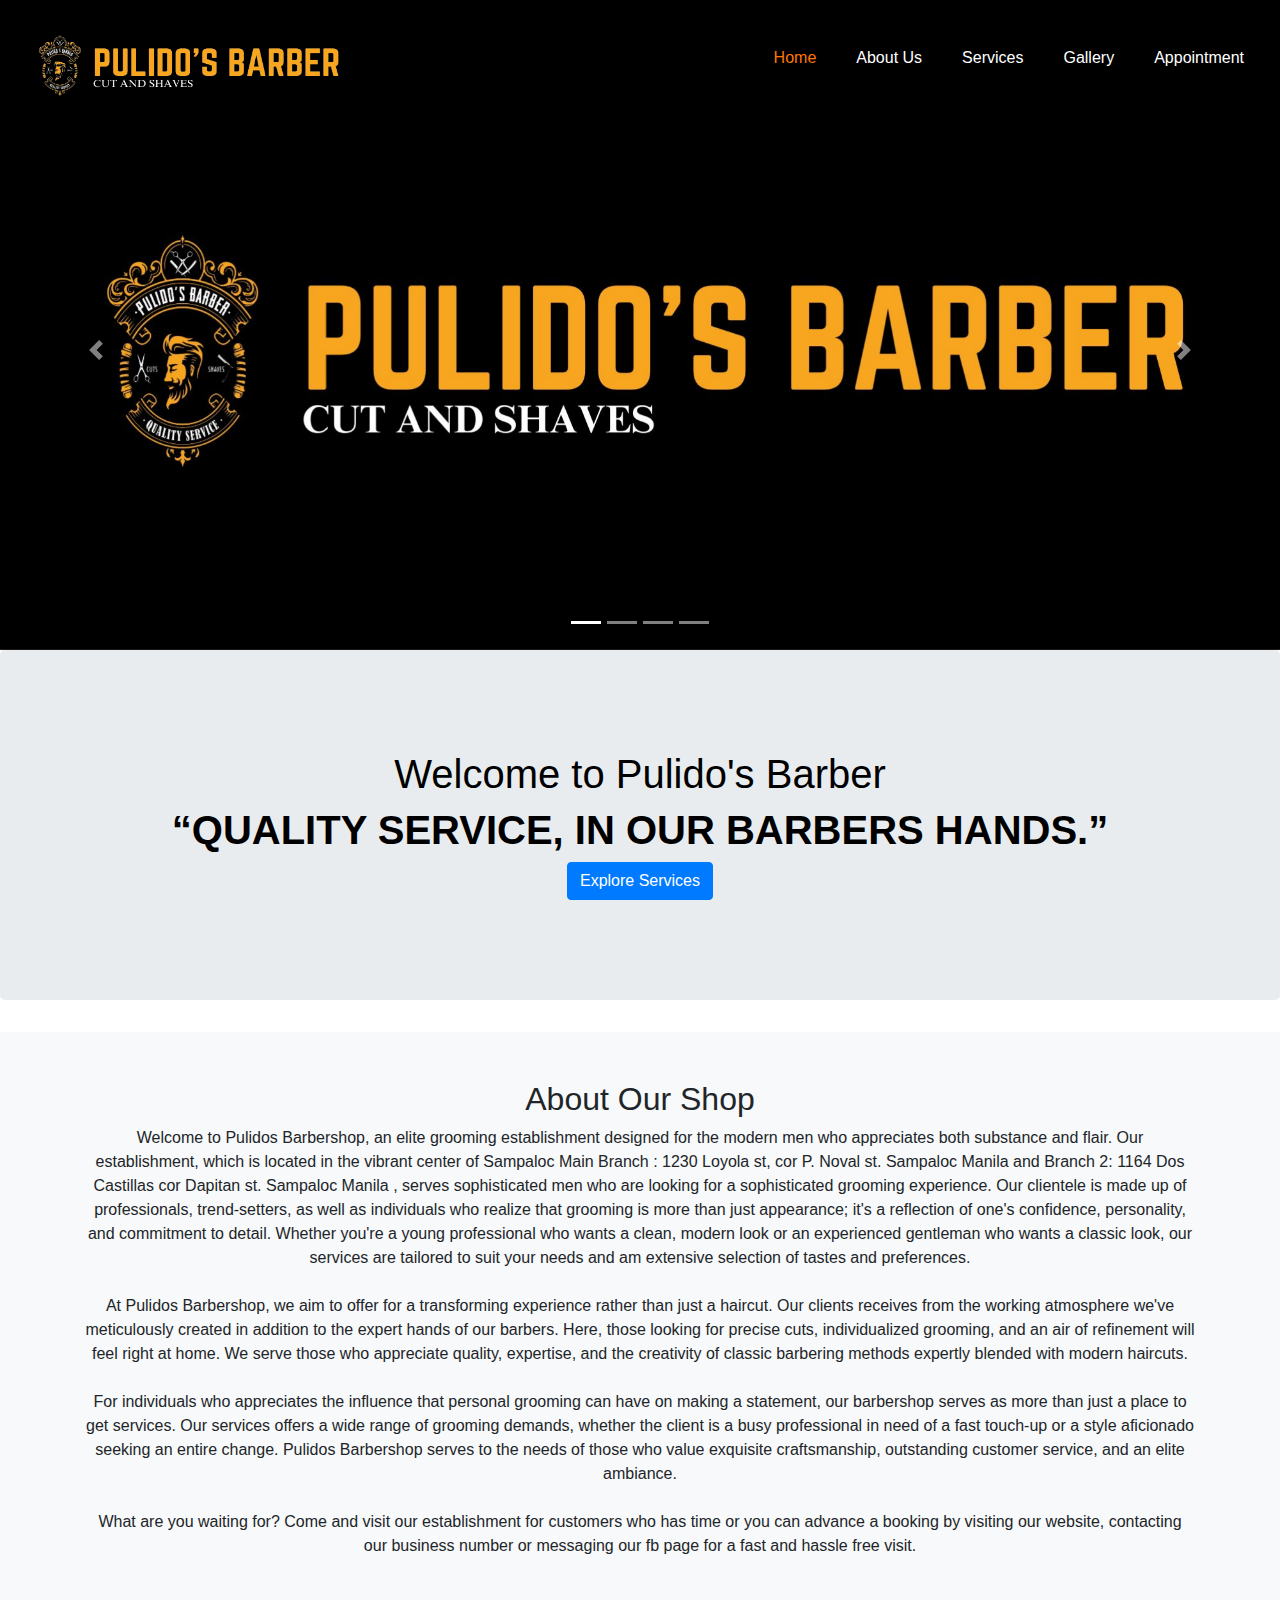
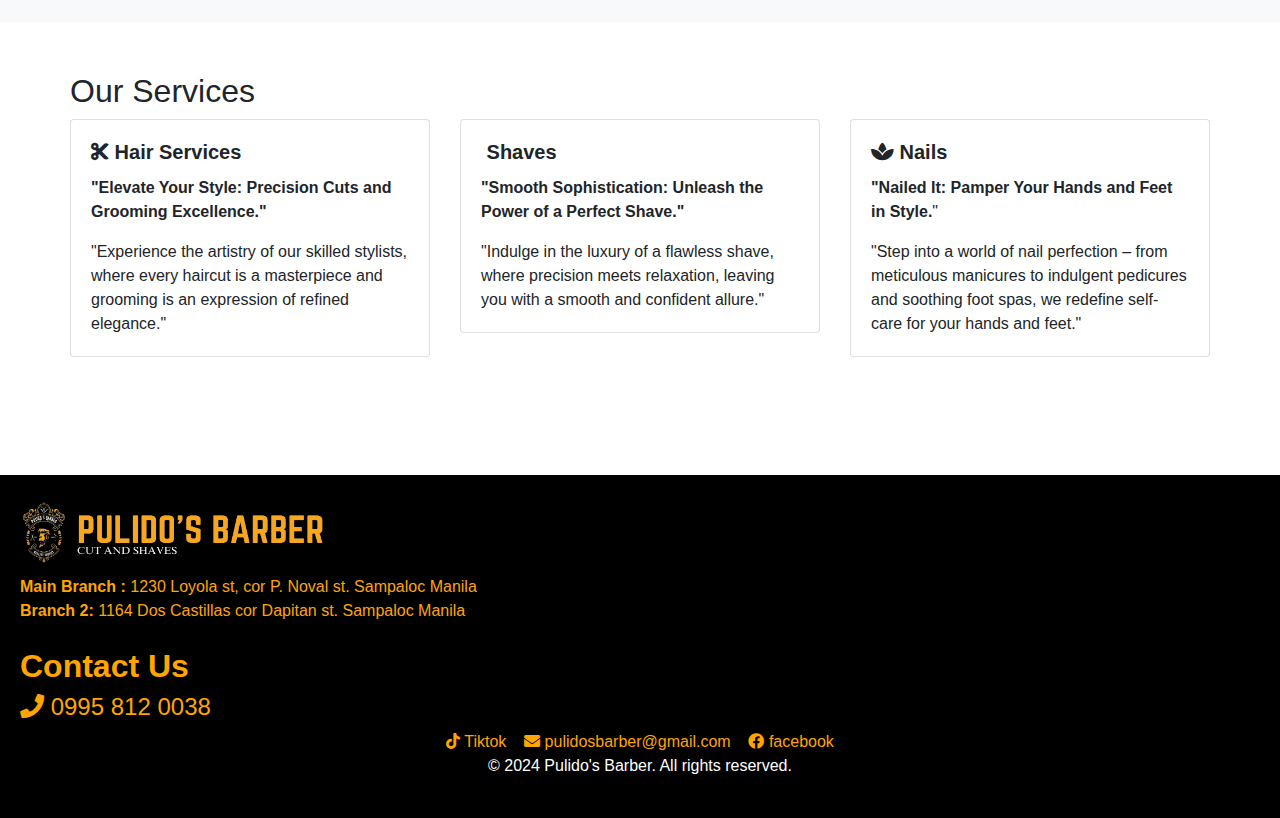
<file: INDEX.html>
<!DOCTYPE html>
<html lang="en">

<head>
  <meta charset="UTF-8">
  <meta name="viewport" content="width=device-width, initial-scale=1.0">
  <title>PULIDO'S BARBERS</title>
  <link rel="icon" href="PICTURES/LOGO 1.png" type="PULIDOS">
  <link rel="stylesheet" href="https://cdnjs.cloudflare.com/ajax/libs/font-awesome/5.15.4/css/all.min.css">
  <link rel="stylesheet" href="https://cdnjs.cloudflare.com/ajax/libs/font-awesome/5.15.4/css/all.min.css">
  <link href="https://stackpath.bootstrapcdn.com/bootstrap/4.5.2/css/bootstrap.min.css" rel="stylesheet">
  <link href="https://cdnjs.cloudflare.com/ajax/libs/font-awesome/5.15.3/css/all.min.css" rel="stylesheet">

  <link rel="stylesheet" href="styles.css">
</head>

<body>
<!----------------------NAVBAR MENU START-------------------------------------------->
  <header>
      <nav class="navbar navbar-expand-lg navbar-light fixed-top transparent-navbar ">
        <a href="INDEX.html">
        <img src="PICTURES/LOGO 2.png" alt="Logo" width="350" height="100">
          <button class="navbar-toggler" type="button" data-toggle="collapse" data-target="#navbarNav"
          aria-controls="navbarNav" aria-expanded="false" aria-label="Toggle navigation">
          <span class="navbar-toggler-icon"></span>
        </button>
          <div class="collapse navbar-collapse" id="navbarNav">
          <ul class="navbar-nav ml-auto">
            <li class="nav-item">
              <a class="nav-link" href="INDEX.html" style="color: rgb(255, 119, 0);">Home</a>
            </li>
            <li class="nav-item">
              <a class="nav-link" href="ABOUT US.html">About Us</a>
            </li>
            <li class="nav-item">
              <a class="nav-link" href="SERVICES.html">Services</a>
            </li>
            <li class="nav-item">
              <a class="nav-link" href="GALLERY.html">Gallery</a>
            </li>
            <li class="nav-item">
              <a class="nav-link" href="APPOINTMENT.html" >Appointment</a>
            </li>
          </ul>
        </div>
      </nav>
  </header>

  <!--NAVBAR MENU END--------------------------------------------------------------------------------------------------->




  <!--PICTURE CAROUSEL START-------------------------------------------------------------------------------------------->
  <section id="home">
    <div id="carouselExampleIndicators" class="carousel slide" data-ride="carousel">
      <ol class="carousel-indicators">
        <li data-target="#carouselExampleIndicators" data-slide-to="0" class="active"></li>
        <li data-target="#carouselExampleIndicators" data-slide-to="1"></li>
        <li data-target="#carouselExampleIndicators" data-slide-to="2"></li>
        <li data-target="#carouselExampleIndicators" data-slide-to="3"></li>
      </ol>
      <div class="carousel-inner">
        <div class="carousel-item active">
          <img class="d-block w-100" src="PICTURES/FRONT 1.jpg" alt="First slide">
        </div>
        <div class="carousel-item">
          <img class="d-block w-100" src="PICTURES/FRONT 2.jpg" alt="Second slide">
        </div>
        <div class="carousel-item">
          <img class="d-block w-100" src="PICTURES/FRONT 3.png" alt="Third slide">
        </div>
        <div class="carousel-item">
          <img class="d-block w-100" src="PICTURES/FRONT 4.jpg" alt="Fourth slide">
        </div>
      </div>
      <a class="carousel-control-prev" href="#carouselExampleIndicators" role="button" data-slide="prev">
        <span class="carousel-control-prev-icon" aria-hidden="true"></span>
        <span class="sr-only">Previous</span>
      </a>
      <a class="carousel-control-next" href="#carouselExampleIndicators" role="button" data-slide="next">
        <span class="carousel-control-next-icon" aria-hidden="true"></span>
        <span class="sr-only">Next</span>
      </a>
    </div>
  </section>
    <!--PICTURE CAROUSEL END-------------------------------------------------------------------------------------->
  
  
    <!--WELCOME AND ABOUT US START-------------------------------------------------------------------------------------------->
   

    <div class="container-sticky">
      <div class="row">
        <div class="col-12">
          
    <section id="home" class="jumbotron text-center">
      <h1>Welcome to Pulido's Barber</h1>
      <h1><b>“QUALITY SERVICE, IN OUR BARBERS HANDS.”</b></h1>
      <a href="SERVICES.html" class="btn btn-primary">Explore Services</a>
    </section>
  
    <section id="about us" class="bg-light text-center py-5">
      <div class="container">
        <h2>About Our Shop</h2>
        <p>Welcome to Pulidos Barbershop, an elite grooming establishment designed for the modern men who appreciates both substance and 
          flair. Our establishment, which is located in the vibrant center of 
          Sampaloc Main Branch : 1230 Loyola st, cor P. Noval st. Sampaloc Manila 
          and Branch 2: 1164 Dos Castillas cor Dapitan st. Sampaloc Manila , serves sophisticated men who are looking for a sophisticated grooming experience. 
          Our clientele is made up of professionals, trend-setters, as well as individuals who realize that grooming is more than just 
          appearance; it's a reflection of one's confidence, personality, and commitment to detail. Whether you're a young professional 
          who wants a clean, modern look or an experienced gentleman who wants a classic look, our services are tailored to suit your 
          needs and am extensive selection of tastes and preferences.<br>

         <br> At Pulidos Barbershop, we aim to offer for a transforming experience rather than just a haircut. Our clients receives from the
          working atmosphere we've meticulously created in addition to the expert hands of our barbers. Here, those looking for precise 
          cuts, individualized grooming, and an air of refinement will feel right at home. We serve those who appreciate quality, 
          expertise, and the creativity of classic barbering methods expertly blended with modern haircuts.<br>
          
          <br> For individuals who appreciates the influence that personal grooming can have on making a statement, our barbershop serves 
          as more than just a place to get services. Our services offers a wide range of grooming demands, whether the client is a busy 
          professional in need of a fast touch-up or a style aficionado seeking an entire change. Pulidos Barbershop serves to the needs
          of those who value exquisite craftsmanship, outstanding customer service, and an elite ambiance.<br>

         <br> What are you waiting for? Come and visit our establishment for customers who has time or you can advance a booking 
          by visiting our website, contacting our business number or messaging our fb page for a fast and hassle free visit.</p>
      </div>
    </section>
  
    <section id="services" class="container">
        <h2>Our Services</h2>
        <div class="row">
          <div class="col-md-4">
            <div class="card">
              <div class="card-body"> 
                <h5 class="card-title"> <i class="fas fa-cut"></i> <b>Hair Services </b> </h5>
                <p class="card-text"><b>"Elevate Your Style: Precision Cuts and Grooming Excellence." </b></p>
                <p class="card-text">"Experience the artistry of our skilled stylists, where every haircut is a masterpiece and grooming is an expression of refined elegance."</p>
              </div>
            </div>
          </div>
          <div class="col-md-4">
            <div class="card">
              <div class="card-body">
                <h5 class="card-title"> <I class="fas fa-hair"></I> <b>Shaves</b></h5>
                <p class="card-text"><b>"Smooth Sophistication: Unleash the Power of a Perfect Shave."                </b></p>
                <p class="card-text">"Indulge in the luxury of a flawless shave, where precision meets relaxation, leaving you with a smooth and confident allure."</p>
              </div>
            </div>
          </div>
          <div class="col-md-4">
            <div class="card">
              <div class="card-body">
                <h5 class="card-title"><i class="fas fa-spa"></i><b> Nails </b> </h5>
                <p class="card-text"><b>"Nailed It: Pamper Your Hands and Feet in Style.</b>"</p>
                <p class="card-text">"Step into a world of nail perfection – from meticulous manicures to indulgent pedicures and soothing foot spas, we redefine self-care for your hands and feet."</p>

              </div>
            </div>
          </div>
        </div>
      </section>
  
<!--WELCOME AND ABOUT US END-------------------------------------------------------------------------------------------->


<!--START FOOTER-------------------------------------------------------------------------------------------->
  <br> <br>
  <footer class="footer">
    <div class="footer-content">
      <div class= "footer-link"> 
        <img src="PICTURES/LOGO 2.png" alt="Logo" width="350" height="100"> 
        <div class="indented">
      <div class="content">
        <a class="custom-text" href="https://www.google.com/maps/place/1230+Loyola+St,+Sampaloc,+Manila,+1015+Metro+Manila/@14.6053782,120.9879691,17z/data=!3m1!4b1!4m6!3m5!1s0x3397c9fedffb53af:0xbea127e821e9f178!8m2!3d14.605373!4d120.990544!16s%2Fg%2F11csgcqvrq?entry=ttu" target="_blank"><b>Main Branch :</b> 1230 Loyola st, cor P. Noval st. Sampaloc Manila  </a>
       <br> <a class="custom-text" href= "https://www.google.com/maps/place/1164+Dos+Castillas+St,+Sampaloc,+Manila,+1008+Metro+Manila/@14.6135152,120.987846,17z/data=!3m1!4b1!4m6!3m5!1s0x3397b600d8b5007d:0xc7f9facc25b7f6d3!8m2!3d14.61351!4d120.9904209!16s%2Fg%2F11rc4v0l_f?entry=ttu" target="_blank"> <b>Branch 2: </b> 1164 Dos Castillas cor Dapitan st. Sampaloc Manila  </a>
        
       <br><br>
       <h2><a class="custom-text"><b>Contact Us</b></a></h2>
       <h4> <a class="custom-text" class="icon phone" href="tel:0995 812 0038">
          <i class="fas fa-phone"></i> 0995 812 0038</a> </h4>
  
        
      </div>
    </div>
  
  
        <div class="social-icons"> <center> 
        <a class="custom-text" href="https://www.tiktok.com/@pulidosbarber"> <i class="fab fa-tiktok"></i> Tiktok</a> &nbsp;&nbsp;
  
        <a class="custom-text" class="icon email" href="mailto:pulidosbarber@gmail.com">
          <i class="fas fa-envelope"></i> pulidosbarber@gmail.com</a> &nbsp;&nbsp;
         
       
        <a class="custom-text" target="_blank" class="social-icon"  href="https://www.facebook.com/profile.php?id=100087430686616" >  <i class="fab fa-facebook"></i> facebook</a>
        
      </div>
   
    </center>
  
  
      <div class="copyright"> <center>
         
        <p style="color: rgb(255, 255, 255);">&copy; 2024 Pulido's Barber. All rights reserved.</p> </center>
        <br>
      </div>
    </div>
  </footer>
  
  </div>
  </div>
  </div>

<!--END FOOTER-------------------------------------------------------------------------------------------->  
  
  
  
  <a href="#" onclick="scrollToTop()" class="btn-scroll-top" id="scroll-top-btn">
  <i class="fas fa-arrow-right"></i>
  </a>
  

  <script src="https://code.jquery.com/jquery-3.5.1.slim.min.js"></script>
  <script src="https://cdn.jsdelivr.net/npm/@popperjs/core@2.11.6/dist/umd/popper.min.js"></script>
  <script src="https://stackpath.bootstrapcdn.com/bootstrap/4.5.2/js/bootstrap.min.js"></script>
  <script src="script.js"></script>
</body>

</html>
</file>
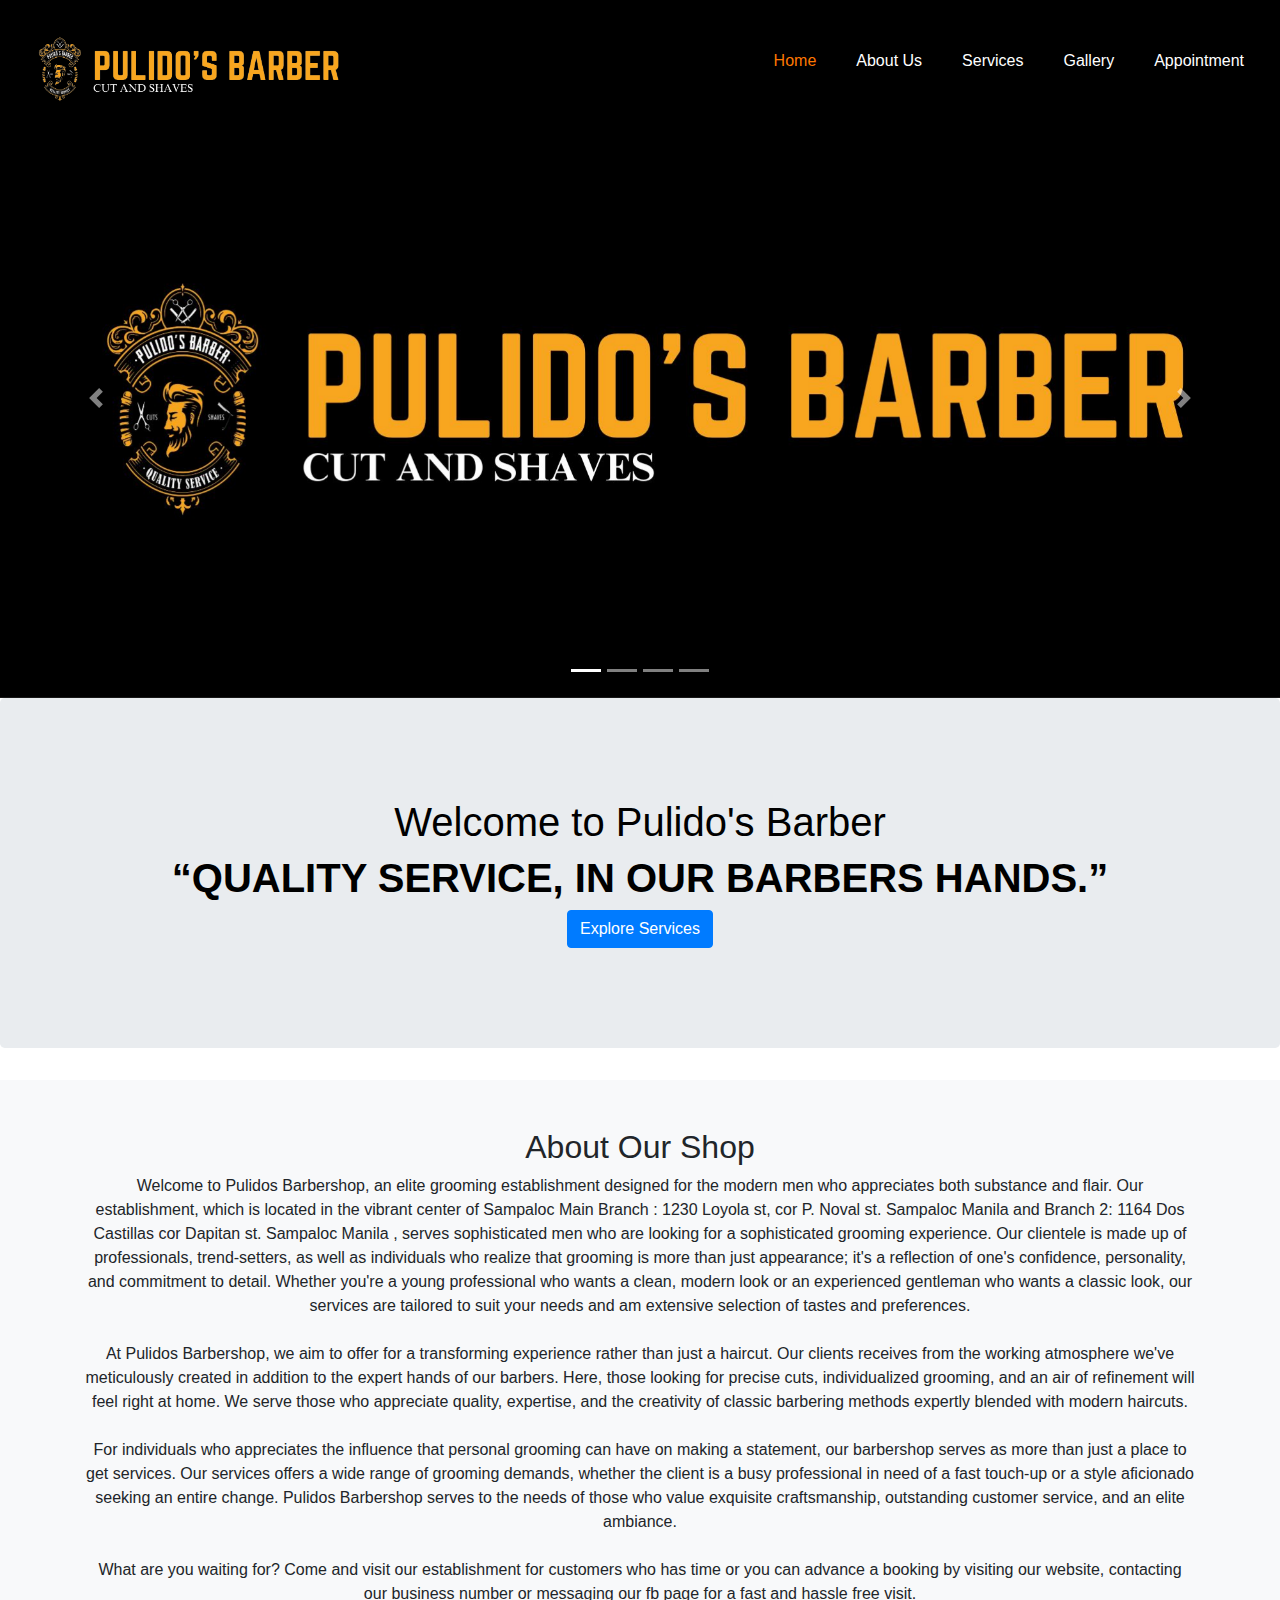
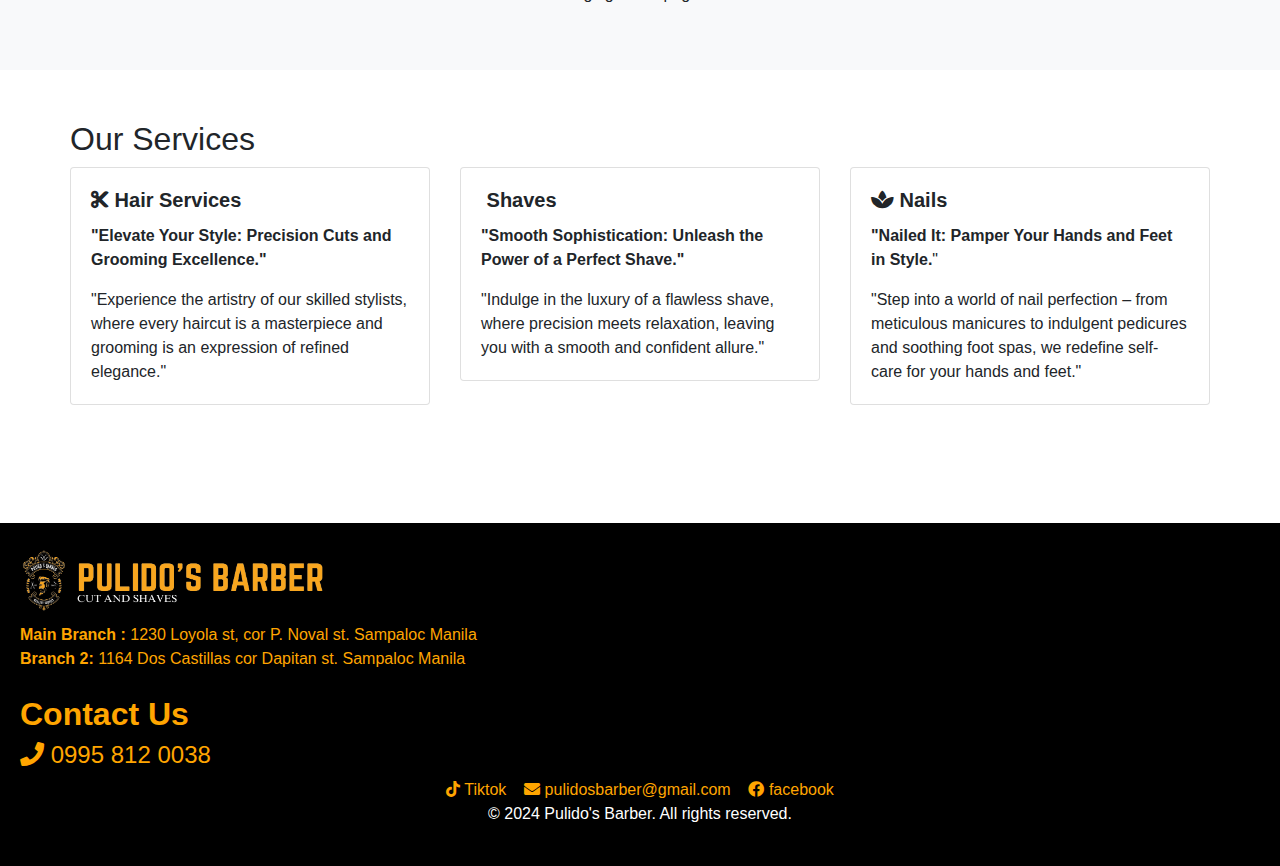
<file: index.html>
<!DOCTYPE html>
<html lang="en">

<head>
  <meta charset="UTF-8">
  <meta name="viewport" content="width=device-width, initial-scale=1.0">
  <title>PULIDO'S BARBERS</title>
  <link rel="icon" href="PICTURES/LOGO 1.png" type="PULIDOS">
  <link rel="stylesheet" href="https://cdnjs.cloudflare.com/ajax/libs/font-awesome/5.15.4/css/all.min.css">
  <link rel="stylesheet" href="https://cdnjs.cloudflare.com/ajax/libs/font-awesome/5.15.4/css/all.min.css">
  <link href="https://stackpath.bootstrapcdn.com/bootstrap/4.5.2/css/bootstrap.min.css" rel="stylesheet">
  <link href="https://cdnjs.cloudflare.com/ajax/libs/font-awesome/5.15.3/css/all.min.css" rel="stylesheet">

  <link rel="stylesheet" href="styles.css">
</head>

<body>
<!----------------------NAVBAR MENU START-------------------------------------------->
  <header>
      <nav class="navbar navbar-expand-lg navbar-light fixed-top transparent-navbar ">
      
        <a  href="index.html">
        <img src="PICTURES/LOGO 2.png" alt="Logo" class="img-fluid" width="350" height="100">
        </a>
          <button class="navbar-toggler" type="button" data-toggle="collapse" data-target="#navbarNav"
          aria-controls="navbarNav" aria-expanded="false" aria-label="Toggle navigation">
          <span class="navbar-toggler-icon"></span>
        </button>
          <div class="collapse navbar-collapse" id="navbarNav">
          <ul class="navbar-nav ml-auto">
            <li class="nav-item">
              <a class="nav-link" href="index.html" style="color: rgb(255, 119, 0);">Home</a>
            </li>
            <li class="nav-item">
              <a class="nav-link" href="ABOUT US.html">About Us</a>
            </li>
            <li class="nav-item">
              <a class="nav-link" href="SERVICES.html">Services</a>
            </li>
            <li class="nav-item">
              <a class="nav-link" href="GALLERY.html">Gallery</a>
            </li>
            <li class="nav-item">
              <a class="nav-link" href="APPOINTMENT.html" >Appointment</a>
            </li>
          </ul>
        </div>
      </nav>
  </header>

  <!--NAVBAR MENU END--------------------------------------------------------------------------------------------------->




  <!--PICTURE CAROUSEL START-------------------------------------------------------------------------------------------->
  <br> <br> 
  <section id="home">
    <div id="carouselExampleIndicators" class="carousel slide" data-ride="carousel">
      <ol class="carousel-indicators">
        <li data-target="#carouselExampleIndicators" data-slide-to="0" class="active"></li>
        <li data-target="#carouselExampleIndicators" data-slide-to="1"></li>
        <li data-target="#carouselExampleIndicators" data-slide-to="2"></li>
        <li data-target="#carouselExampleIndicators" data-slide-to="3"></li>
      </ol>
      <div class="carousel-inner">
        <div class="carousel-item active">
          <img class="d-block w-100" src="PICTURES/FRONT 1.jpg" alt="First slide">
        </div>
        <div class="carousel-item">
          <img class="d-block w-100" src="PICTURES/FRONT 2.jpg" alt="Second slide">
        </div>
        <div class="carousel-item">
          <img class="d-block w-100" src="PICTURES/FRONT 3.png" alt="Third slide">
        </div>
        <div class="carousel-item">
          <img class="d-block w-100" src="PICTURES/FRONT 4.jpg" alt="Fourth slide">
        </div>
      </div>
      <a class="carousel-control-prev" href="#carouselExampleIndicators" role="button" data-slide="prev">
        <span class="carousel-control-prev-icon" aria-hidden="true"></span>
        <span class="sr-only">Previous</span>
      </a>
      <a class="carousel-control-next" href="#carouselExampleIndicators" role="button" data-slide="next">
        <span class="carousel-control-next-icon" aria-hidden="true"></span>
        <span class="sr-only">Next</span>
      </a>
    </div>
  </section>
    <!--PICTURE CAROUSEL END-------------------------------------------------------------------------------------->
  
  
    <!--WELCOME AND ABOUT US START-------------------------------------------------------------------------------------------->
   

    <div class="container-sticky">
      <div class="row">
        <div class="col-12">
          
    <section id="home" class="jumbotron text-center">
      <h1>Welcome to Pulido's Barber</h1>
      <h1><b>“QUALITY SERVICE, IN OUR BARBERS HANDS.”</b></h1>
      <a href="SERVICES.html" class="btn btn-primary">Explore Services</a>
    </section>
  
    <section id="about us" class="bg-light text-center py-5">
      <div class="container">
        <h2>About Our Shop</h2>
        <p>Welcome to Pulidos Barbershop, an elite grooming establishment designed for the modern men who appreciates both substance and 
          flair. Our establishment, which is located in the vibrant center of 
          Sampaloc Main Branch : 1230 Loyola st, cor P. Noval st. Sampaloc Manila 
          and Branch 2: 1164 Dos Castillas cor Dapitan st. Sampaloc Manila , serves sophisticated men who are looking for a sophisticated grooming experience. 
          Our clientele is made up of professionals, trend-setters, as well as individuals who realize that grooming is more than just 
          appearance; it's a reflection of one's confidence, personality, and commitment to detail. Whether you're a young professional 
          who wants a clean, modern look or an experienced gentleman who wants a classic look, our services are tailored to suit your 
          needs and am extensive selection of tastes and preferences.<br>

         <br> At Pulidos Barbershop, we aim to offer for a transforming experience rather than just a haircut. Our clients receives from the
          working atmosphere we've meticulously created in addition to the expert hands of our barbers. Here, those looking for precise 
          cuts, individualized grooming, and an air of refinement will feel right at home. We serve those who appreciate quality, 
          expertise, and the creativity of classic barbering methods expertly blended with modern haircuts.<br>
          
          <br> For individuals who appreciates the influence that personal grooming can have on making a statement, our barbershop serves 
          as more than just a place to get services. Our services offers a wide range of grooming demands, whether the client is a busy 
          professional in need of a fast touch-up or a style aficionado seeking an entire change. Pulidos Barbershop serves to the needs
          of those who value exquisite craftsmanship, outstanding customer service, and an elite ambiance.<br>

         <br> What are you waiting for? Come and visit our establishment for customers who has time or you can advance a booking 
          by visiting our website, contacting our business number or messaging our fb page for a fast and hassle free visit.</p>
      </div>
    </section>
  
    <section id="services" class="container">
        <h2>Our Services</h2>
        <div class="row">
          <div class="col-md-4">
            <div class="card">
              <div class="card-body"> 
                <h5 class="card-title"> <i class="fas fa-cut"></i> <b>Hair Services </b> </h5>
                <p class="card-text"><b>"Elevate Your Style: Precision Cuts and Grooming Excellence." </b></p>
                <p class="card-text">"Experience the artistry of our skilled stylists, where every haircut is a masterpiece and grooming is an expression of refined elegance."</p>
              </div>
            </div>
          </div>
          <div class="col-md-4">
            <div class="card">
              <div class="card-body">
                <h5 class="card-title"> <I class="fas fa-hair"></I> <b>Shaves</b></h5>
                <p class="card-text"><b>"Smooth Sophistication: Unleash the Power of a Perfect Shave."                </b></p>
                <p class="card-text">"Indulge in the luxury of a flawless shave, where precision meets relaxation, leaving you with a smooth and confident allure."</p>
              </div>
            </div>
          </div>
          <div class="col-md-4">
            <div class="card">
              <div class="card-body">
                <h5 class="card-title"><i class="fas fa-spa"></i><b> Nails </b> </h5>
                <p class="card-text"><b>"Nailed It: Pamper Your Hands and Feet in Style.</b>"</p>
                <p class="card-text">"Step into a world of nail perfection – from meticulous manicures to indulgent pedicures and soothing foot spas, we redefine self-care for your hands and feet."</p>

              </div>
            </div>
          </div>
        </div>
      </section>
  
<!--WELCOME AND ABOUT US END-------------------------------------------------------------------------------------------->


<!--START FOOTER-------------------------------------------------------------------------------------------->
  <br> <br>
  <footer class="footer">
    <div class="footer-content">
      <div class= "footer-link"> 
        <img src="PICTURES/LOGO 2.png" alt="Logo" width="350" height="100"> 
        <div class="indented">
      <div class="content">
        <a class="custom-text" href="https://www.google.com/maps/place/1230+Loyola+St,+Sampaloc,+Manila,+1015+Metro+Manila/@14.6053782,120.9879691,17z/data=!3m1!4b1!4m6!3m5!1s0x3397c9fedffb53af:0xbea127e821e9f178!8m2!3d14.605373!4d120.990544!16s%2Fg%2F11csgcqvrq?entry=ttu" target="_blank"><b>Main Branch :</b> 1230 Loyola st, cor P. Noval st. Sampaloc Manila  </a>
       <br> <a class="custom-text" href= "https://www.google.com/maps/place/1164+Dos+Castillas+St,+Sampaloc,+Manila,+1008+Metro+Manila/@14.6135152,120.987846,17z/data=!3m1!4b1!4m6!3m5!1s0x3397b600d8b5007d:0xc7f9facc25b7f6d3!8m2!3d14.61351!4d120.9904209!16s%2Fg%2F11rc4v0l_f?entry=ttu" target="_blank"> <b>Branch 2: </b> 1164 Dos Castillas cor Dapitan st. Sampaloc Manila  </a>
        
       <br><br>
       <h2><a class="custom-text"><b>Contact Us</b></a></h2>
       <h4> <a class="custom-text" class="icon phone" href="tel:0995 812 0038">
          <i class="fas fa-phone"></i> 0995 812 0038</a> </h4>
  
        
      </div>
    </div>
  
  
        <div class="social-icons"> <center> 
        <a class="custom-text" href="https://www.tiktok.com/@pulidosbarber"> <i class="fab fa-tiktok"></i> Tiktok</a> &nbsp;&nbsp;
  
        <a class="custom-text" class="icon email" href="mailto:pulidosbarber@gmail.com">
          <i class="fas fa-envelope"></i> pulidosbarber@gmail.com</a> &nbsp;&nbsp;
         
       
        <a class="custom-text" target="_blank" class="social-icon"  href="https://www.facebook.com/profile.php?id=100087430686616" >  <i class="fab fa-facebook"></i> facebook</a>
        
      </div>
   
    </center>
  
  
      <div class="copyright"> <center>
         
        <p style="color: rgb(255, 255, 255);">&copy; 2024 Pulido's Barber. All rights reserved.</p> </center>
        <br>
      </div>
    </div>
  </footer>
  
  </div>
  </div>
  </div>

<!--END FOOTER-------------------------------------------------------------------------------------------->  
  
  
  
  <a href="#" onclick="scrollToTop()" class="btn-scroll-top" id="scroll-top-btn">
  <i class="fas fa-arrow-right"></i>
  </a>
  

  <script src="https://code.jquery.com/jquery-3.5.1.slim.min.js"></script>
  <script src="https://cdn.jsdelivr.net/npm/@popperjs/core@2.11.6/dist/umd/popper.min.js"></script>
  <script src="https://stackpath.bootstrapcdn.com/bootstrap/4.5.2/js/bootstrap.min.js"></script>
  <script src="script.js"></script>
</body>

</html>
</file>
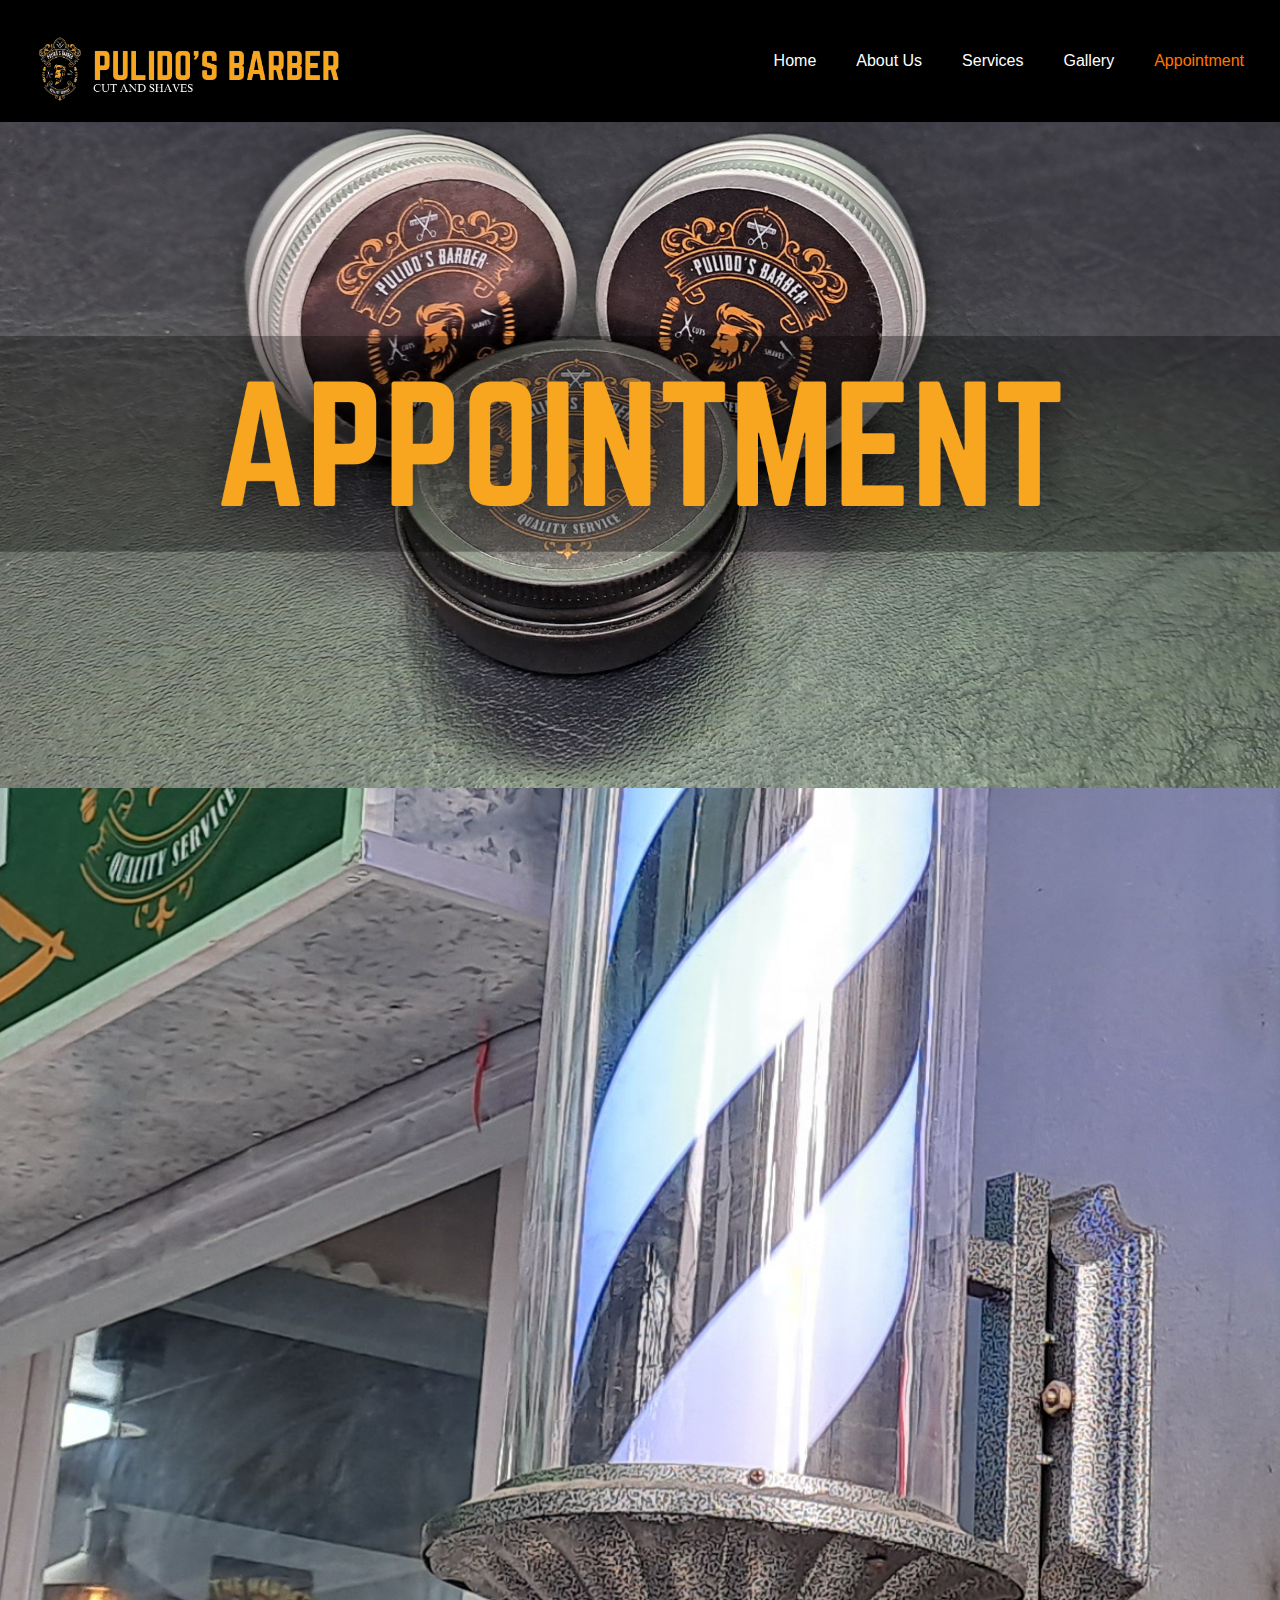
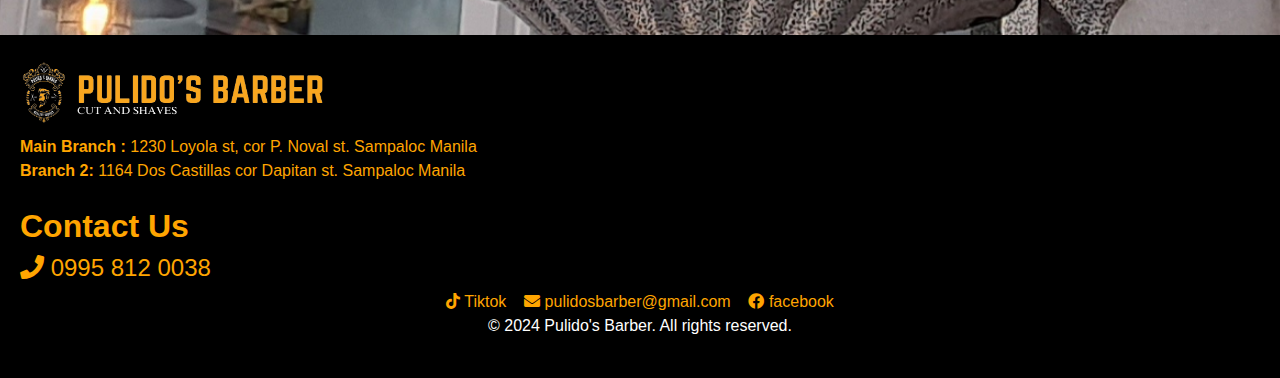
<file: APPOINTMENT.html>
<!DOCTYPE html>
<html lang="en">

<head>
  <meta charset="UTF-8">
  <meta name="viewport" content="width=device-width, initial-scale=1.0">
  <title>PULIDO'S BARBERS</title>
  <link rel="icon" href="PICTURES/LOGO 1.png" type="PULIDOS">
  <link rel="stylesheet" href="https://cdnjs.cloudflare.com/ajax/libs/font-awesome/5.15.4/css/all.min.css">
  <link rel="stylesheet" href="https://cdnjs.cloudflare.com/ajax/libs/font-awesome/5.15.4/css/all.min.css">
  <link href="https://stackpath.bootstrapcdn.com/bootstrap/4.5.2/css/bootstrap.min.css" rel="stylesheet">
  <link href="https://cdnjs.cloudflare.com/ajax/libs/font-awesome/5.15.3/css/all.min.css" rel="stylesheet">

  <link rel="stylesheet" href="styles.css">
  <style>
    body {
      margin: 0;
      padding: 0;
      background-image: url('PICTURES/ABOUT\ US\ 2.jpg'); /* Replace 'your-image.jpg' with the path to your image */
      background-size: cover;
      background-position: center;
      background-repeat: no-repeat;
    }
    /* Add additional styles as needed */
  </style>
</head>

<body>
<!--NAVBAR MENU START-->
<header>
  <nav class="navbar navbar-expand-lg navbar-light fixed-top transparent-navbar ">
  
    <a  href="index.html">
      <img src="PICTURES/LOGO 2.png" alt="Logo" class="img-fluid" width="350" height="100">
    </a>
      <button class="navbar-toggler" type="button" data-toggle="collapse" data-target="#navbarNav"
      aria-controls="navbarNav" aria-expanded="false" aria-label="Toggle navigation">
      <span class="navbar-toggler-icon"></span>
    </button>
      <div class="collapse navbar-collapse" id="navbarNav">
      <ul class="navbar-nav ml-auto">
        <li class="nav-item">
          <a class="nav-link" href="index.html" >Home</a>
        </li>
        <li class="nav-item">
          <a class="nav-link" href="ABOUT US.html">About Us</a>
        </li>
        <li class="nav-item">
          <a class="nav-link" href="SERVICES.html">Services</a>
        </li>
        <li class="nav-item">
          <a class="nav-link" href="GALLERY.html">Gallery</a>
        </li>
        <li class="nav-item">
          <a class="nav-link" href="APPOINTMENT.html" style="color: rgb(255, 119, 0);">Appointment</a>
        </li>
      </ul>
    </div>
  </nav>
</header>

  <!--NAVBAR MENU END--------------------------------------------------------------------------------------------------->
  <br> <br> 
  <img class="d-block w-100" src="PICTURES/APPOINTMENT.png" alt="First slide">

<br> <br> <br> <br>
<div class="container-fluid full-height">
    <div class="row full-height">
      <div class="col-md-12 full-height">
        <div class="embed-responsive embed-responsive-16by9">
          <iframe tclass="embed-responsive-item" 
          src="https://docs.google.com/forms/d/e/1FAIpQLSfo7iN_zA9qqEmSR8SgPrmlfRwadRkvTxdHwlj-qwgPRb6zUA/viewform?embedded=true" 
         width="640" height="5000" marginheight="0" marginwidth="0">Loading…</iframe>
        </div>
      </div>
    </div>
  </div>
  
  

  
<br> <br>
<footer class="footer">
  <div class="footer-content">
    <div class= "footer-link"> 
      <img src="PICTURES/LOGO 2.png" alt="Logo" width="350" height="100"> 
      <div class="indented">
    <div class="content">
      <a class="custom-text" href="https://www.google.com/maps/place/1230+Loyola+St,+Sampaloc,+Manila,+1015+Metro+Manila/@14.6053782,120.9879691,17z/data=!3m1!4b1!4m6!3m5!1s0x3397c9fedffb53af:0xbea127e821e9f178!8m2!3d14.605373!4d120.990544!16s%2Fg%2F11csgcqvrq?entry=ttu" target="_blank"><b>Main Branch :</b> 1230 Loyola st, cor P. Noval st. Sampaloc Manila  </a>
     <br> <a class="custom-text" href= "https://www.google.com/maps/place/1016+Dos+Castillas+St,+Sampaloc,+Manila,+1008+Metro+Manila/@14.6135152,120.987846,17z/data=!3m1!4b1!4m6!3m5!1s0x3397b600d8b5007d:0xc7f9facc25b7f6d3!8m2!3d14.61351!4d120.9904209!16s%2Fg%2F11rc4v0l_f?entry=ttu" target="_blank"> <b>Branch 2: </b> 1164 Dos Castillas cor Dapitan st. Sampaloc Manila  </a>
      
     <br><br>
     <h2><a class="custom-text"><b>Contact Us</b></a></h2>
     <h4> <a class="custom-text" class="icon phone" href="tel:0995 812 0038">
        <i class="fas fa-phone"></i> 0995 812 0038</a> </h4>

        
    </div>
  </div>


      <div class="social-icons"> <center> 
        <a class="custom-text" href="https://www.tiktok.com/@pulidosbarber"> <i class="fab fa-tiktok"></i> Tiktok</a> &nbsp;&nbsp;

      <a class="custom-text" class="icon email" href="mailto:pulidosbarber@gmail.com">
        <i class="fas fa-envelope"></i> pulidosbarber@gmail.com</a> &nbsp;&nbsp;
       
     
      <a class="custom-text" target="_blank" class="social-icon"  href="https://www.facebook.com/profile.php?id=100087430686616" >  <i class="fab fa-facebook"></i> facebook</a>
      
    </div>
 
  </center>


    <div class="copyright"> <center>
       
      <p style="color: rgb(255, 255, 255);">&copy; 2024 Pulido's Barber. All rights reserved.</p> </center>
      <br>
    </div>
  </div>
</footer>

</div>
</div>
</div>




<a href="#" onclick="scrollToTop()" class="btn-scroll-top" id="scroll-top-btn">
<i class="fas fa-arrow-right"></i>
</a>


<script src="https://code.jquery.com/jquery-3.5.1.slim.min.js"></script>
<script src="https://cdn.jsdelivr.net/npm/@popperjs/core@2.11.6/dist/umd/popper.min.js"></script>
<script src="https://stackpath.bootstrapcdn.com/bootstrap/4.5.2/js/bootstrap.min.js"></script>
<script src="script.js"></script>

</body>

</html>
</file>
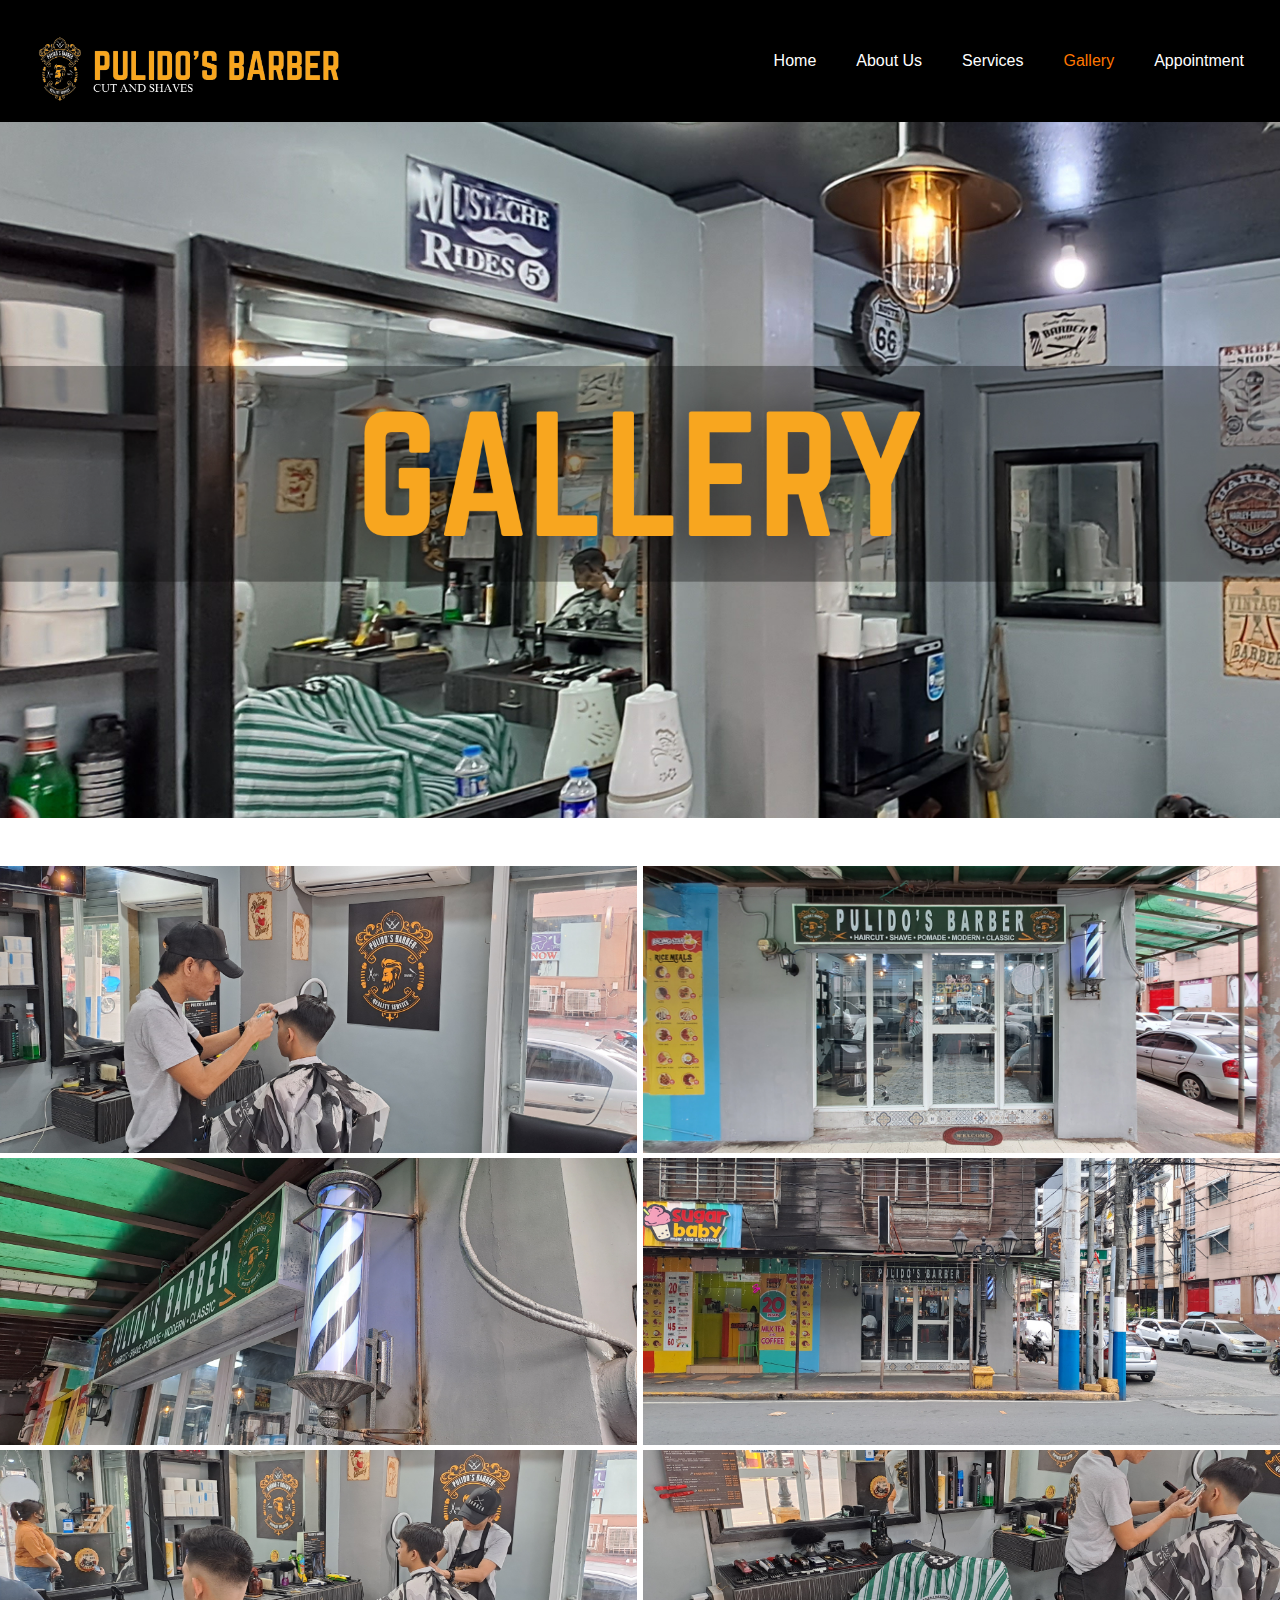
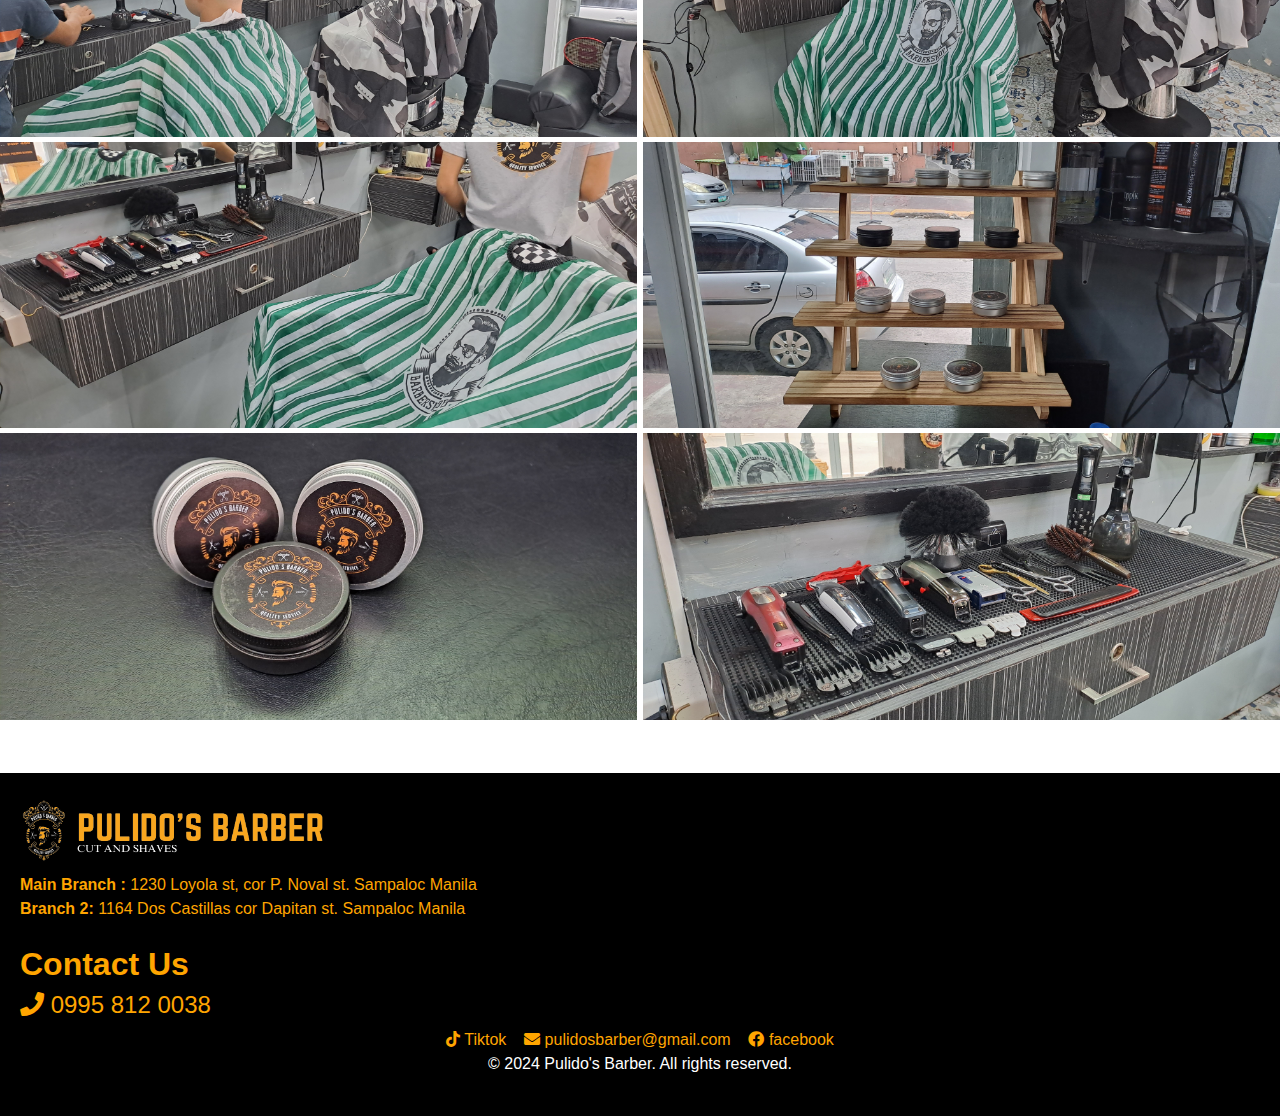
<file: GALLERY.html>
<!DOCTYPE html>
<html lang="en">

<head>
  <meta charset="UTF-8">
  <meta name="viewport" content="width=device-width, initial-scale=1.0">
  <title>PULIDO'S BARBERS</title>
  <link rel="icon" href="PICTURES/LOGO 1.png" type="PULIDOS">
  <link rel="stylesheet" href="https://cdnjs.cloudflare.com/ajax/libs/font-awesome/5.15.4/css/all.min.css">
  <link rel="stylesheet" href="https://cdnjs.cloudflare.com/ajax/libs/font-awesome/5.15.4/css/all.min.css">
  <link href="https://stackpath.bootstrapcdn.com/bootstrap/4.5.2/css/bootstrap.min.css" rel="stylesheet">
  <link href="https://cdnjs.cloudflare.com/ajax/libs/font-awesome/5.15.3/css/all.min.css" rel="stylesheet">

  <link rel="stylesheet" href="styles.css">
</head>


<!--NAVBAR MENU START-->
<header>
  <nav class="navbar navbar-expand-lg navbar-light fixed-top transparent-navbar ">
  
    <a  href="index.html">
      <img src="PICTURES/LOGO 2.png" alt="Logo" class="img-fluid" width="350" height="100">
    </a>
      <button class="navbar-toggler" type="button" data-toggle="collapse" data-target="#navbarNav"
      aria-controls="navbarNav" aria-expanded="false" aria-label="Toggle navigation">
      <span class="navbar-toggler-icon"></span>
    </button>
      <div class="collapse navbar-collapse" id="navbarNav">
      <ul class="navbar-nav ml-auto">
        <li class="nav-item">
          <a class="nav-link" href="index.html" >Home</a>
        </li>
        <li class="nav-item">
          <a class="nav-link" href="ABOUT US.html">About Us</a>
        </li>
        <li class="nav-item">
          <a class="nav-link" href="SERVICES.html">Services</a>
        </li>
        <li class="nav-item">
          <a class="nav-link" href="GALLERY.html" style="color: rgb(255, 119, 0);">Gallery</a>
        </li>
        <li class="nav-item">
          <a class="nav-link" href="APPOINTMENT.html" >Appointment</a>
        </li>
      </ul>
    </div>
  </nav>
</header>

  <!--NAVBAR MENU END--------------------------------------------------------------------------------------------------->
  <br> <br> 
  <img class="d-block w-100" src="PICTURES/GALLERY.png" alt="First slide">
  <br> <br> 
  <body>
    <main>
      <div class="navigation-bar"></div>
      <div class="gallery">
        <div class="gallery-item">
          <img src="PICTURES/FRONT 2.jpg" alt="Image 2">
        </div>
        <div class="gallery-item">
          <img src="PICTURES/FRONT 4.jpg" alt="Image 3">
        </div>
        <div class="gallery-item">
          <img src="PICTURES/ABOUT US 2.jpg" alt="Image 4">
        </div>
        <div class="gallery-item">
          <img src="PICTURES/Gallery 1.jpg" alt="Image 5">
        </div>
        <div class="gallery-item">
          <img src="PICTURES/Gallery 2.jpg" alt="Image 7">
        </div>
        <div class="gallery-item">
          <img src="PICTURES/Gallery 5.jpg" alt="Image 8">
        </div>
        <div class="gallery-item">
          <img src="PICTURES/Gallery 6.jpg" alt="Image 9">
        </div>
        <div class="gallery-item">
          <img src="PICTURES/Gallery 3.jpg" alt="Image 10">
        </div>
        <div class="gallery-item">
          <img src="PICTURES/FRONT 3.jpg" alt="Image 11">
        </div>
        <div class="gallery-item">
          <img src="PICTURES/Gallery 4.jpg" alt="Image 12">
        </div>
      </div>
    </main>
</body>



<!--START FOOTER-------------------------------------------------------------------------------------------->
<br> <br>
<footer class="footer">
  <div class="footer-content">
    <div class= "footer-link"> 
      <img src="PICTURES/LOGO 2.png" alt="Logo" width="350" height="100"> 
      <div class="indented">
    <div class="content">
      <a class="custom-text" href="https://www.google.com/maps/place/1230+Loyola+St,+Sampaloc,+Manila,+1015+Metro+Manila/@14.6053782,120.9879691,17z/data=!3m1!4b1!4m6!3m5!1s0x3397c9fedffb53af:0xbea127e821e9f178!8m2!3d14.605373!4d120.990544!16s%2Fg%2F11csgcqvrq?entry=ttu" target="_blank"><b>Main Branch :</b> 1230 Loyola st, cor P. Noval st. Sampaloc Manila  </a>
     <br> <a class="custom-text" href= "https://www.google.com/maps/place/1164+Dos+Castillas+St,+Sampaloc,+Manila,+1008+Metro+Manila/@14.6135152,120.987846,17z/data=!3m1!4b1!4m6!3m5!1s0x3397b600d8b5007d:0xc7f9facc25b7f6d3!8m2!3d14.61351!4d120.9904209!16s%2Fg%2F11rc4v0l_f?entry=ttu" target="_blank"> <b>Branch 2: </b> 1164 Dos Castillas cor Dapitan st. Sampaloc Manila  </a>
      
     <br><br>
     <h2><a class="custom-text"><b>Contact Us</b></a></h2>
     <h4> <a class="custom-text" class="icon phone" href="tel:0995 812 0038">
        <i class="fas fa-phone"></i> 0995 812 0038</a> </h4>

      
    </div>
  </div>


      <div class="social-icons"> <center> 
        <a class="custom-text" href="https://www.tiktok.com/@pulidosbarber"> <i class="fab fa-tiktok"></i> Tiktok</a> &nbsp;&nbsp;

      <a class="custom-text" class="icon email" href="mailto:pulidosbarber@gmail.com">
        <i class="fas fa-envelope"></i> pulidosbarber@gmail.com</a> &nbsp;&nbsp;
       
     
      <a class="custom-text" target="_blank" class="social-icon"  href="https://www.facebook.com/profile.php?id=100087430686616" >  <i class="fab fa-facebook"></i> facebook</a>
      
    </div>
 
  </center>


    <div class="copyright"> <center>
       
      <p style="color: rgb(255, 255, 255);">&copy; 2024 Pulido's Barber. All rights reserved.</p> </center>
      <br>
    </div>
  </div>
</footer>

</div>
</div>
</div>

<!--END FOOTER-------------------------------------------------------------------------------------------->  



<a href="#" onclick="scrollToTop()" class="btn-scroll-top" id="scroll-top-btn">
<i class="fas fa-arrow-right"></i>
</a>


<script src="https://code.jquery.com/jquery-3.5.1.slim.min.js"></script>
<script src="https://cdn.jsdelivr.net/npm/@popperjs/core@2.11.6/dist/umd/popper.min.js"></script>
<script src="https://stackpath.bootstrapcdn.com/bootstrap/4.5.2/js/bootstrap.min.js"></script>
<script src="script.js"></script>
</file>
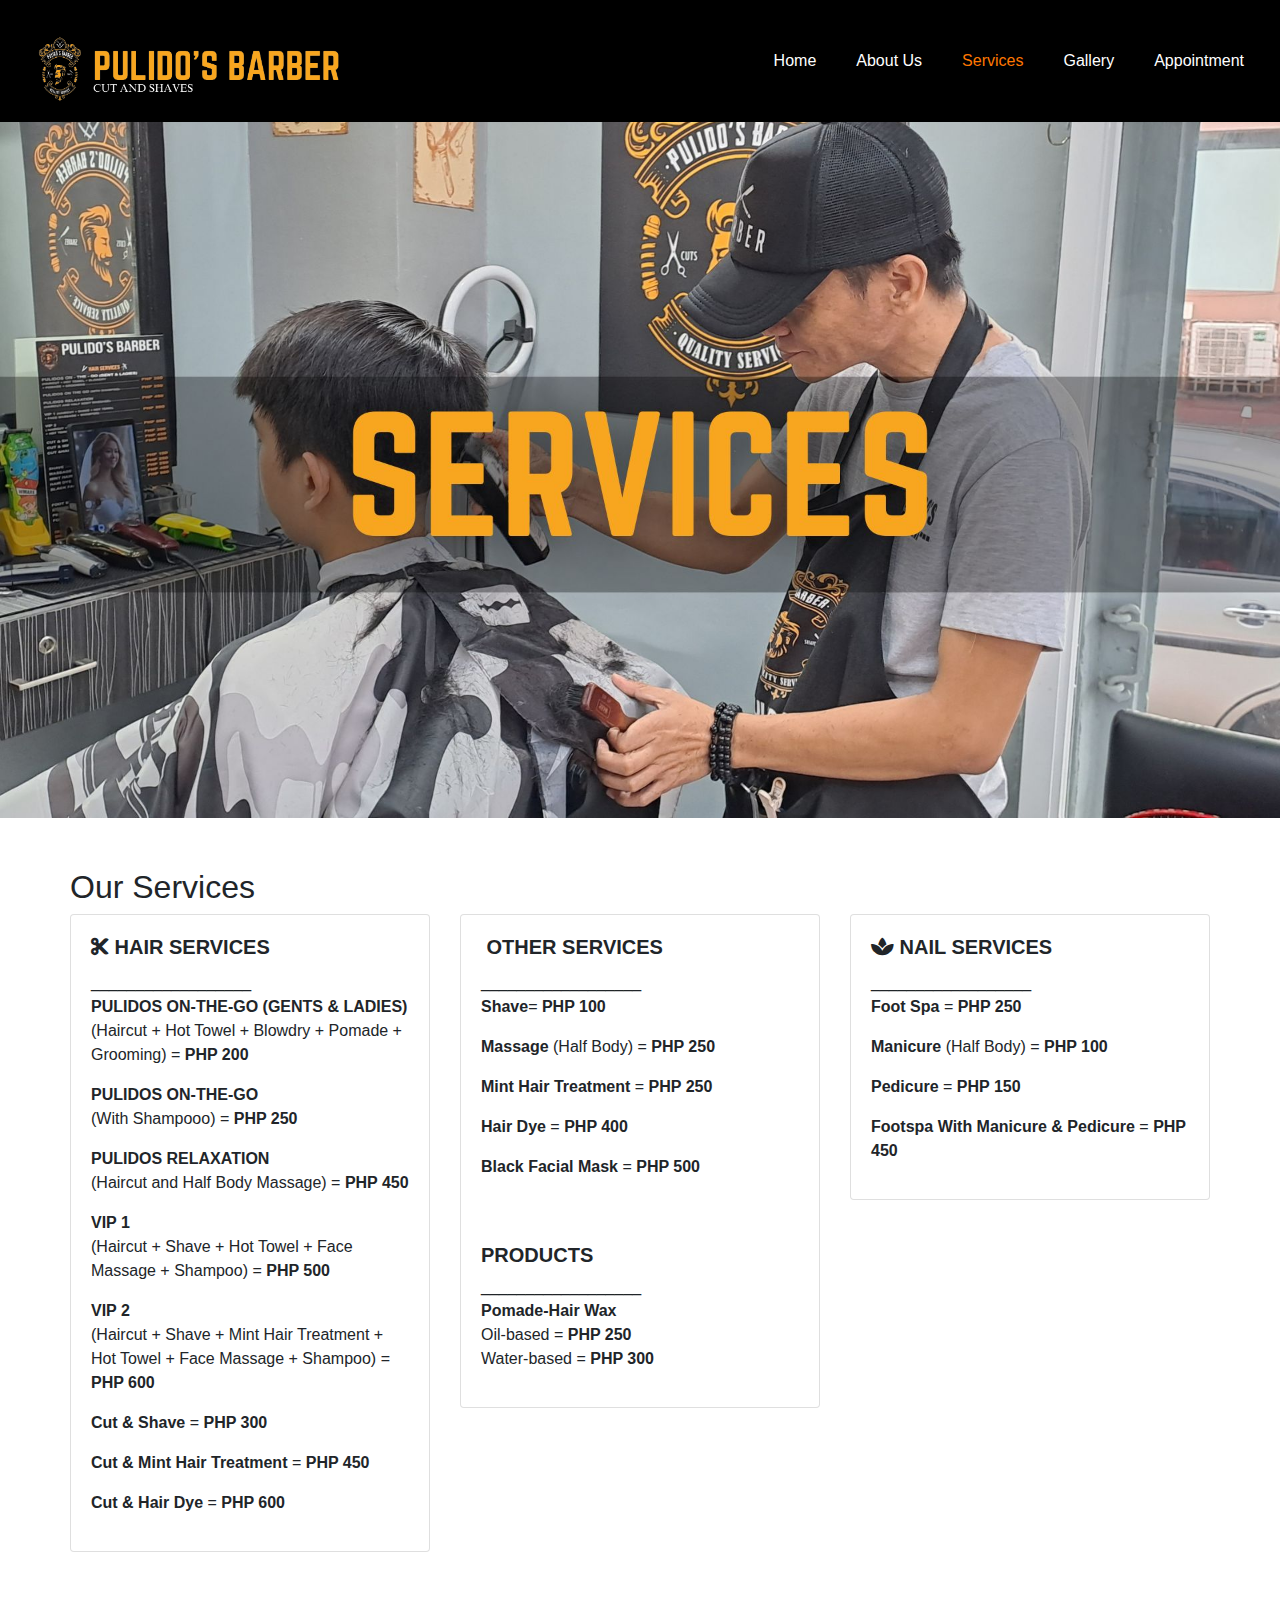
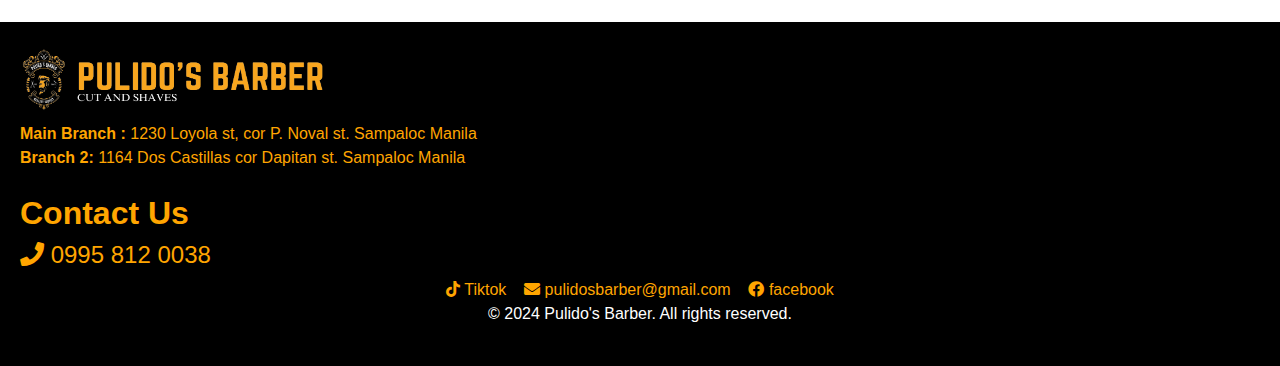
<file: SERVICES.html>
<!DOCTYPE html>
<html lang="en">

<head>
  <meta charset="UTF-8">
  <meta name="viewport" content="width=device-width, initial-scale=1.0">
  <title>PULIDO'S BARBERS</title>
  <link rel="icon" href="PICTURES/LOGO 1.png" type="PULIDOS">
  <link rel="stylesheet" href="https://cdnjs.cloudflare.com/ajax/libs/font-awesome/5.15.4/css/all.min.css">
  <link rel="stylesheet" href="https://cdnjs.cloudflare.com/ajax/libs/font-awesome/5.15.4/css/all.min.css">
  <link href="https://stackpath.bootstrapcdn.com/bootstrap/4.5.2/css/bootstrap.min.css" rel="stylesheet">
  <link rel="stylesheet" href="styles.css">
</head>

<body>
<!--NAVBAR MENU START-->
<header>
  <nav class="navbar navbar-expand-lg navbar-light fixed-top transparent-navbar ">
  
    <a  href="index.html">
      <img src="PICTURES/LOGO 2.png" alt="Logo" class="img-fluid" width="350" height="100">
    </a>
      <button class="navbar-toggler" type="button" data-toggle="collapse" data-target="#navbarNav"
      aria-controls="navbarNav" aria-expanded="false" aria-label="Toggle navigation">
      <span class="navbar-toggler-icon"></span>
    </button>
      <div class="collapse navbar-collapse" id="navbarNav">
      <ul class="navbar-nav ml-auto">
        <li class="nav-item">
          <a class="nav-link" href="index.html" >Home</a>
        </li>
        <li class="nav-item">
          <a class="nav-link" href="ABOUT US.html">About Us</a>
        </li>
        <li class="nav-item">
          <a class="nav-link" href="SERVICES.html" style="color: rgb(255, 119, 0);">Services</a>
        </li>
        <li class="nav-item">
          <a class="nav-link" href="GALLERY.html">Gallery</a>
        </li>
        <li class="nav-item">
          <a class="nav-link" href="APPOINTMENT.html" >Appointment</a>
        </li>
      </ul>
    </div>
  </nav>
</header>

  <!--NAVBAR MENU END--------------------------------------------------------------------------------------------------->
  <br> <br> 
  <img class="d-block w-100" src="PICTURES/SERVICES 1.jpg" alt="First slide">
<section id="services" class="container">

    <h2>Our Services</h2>
    <div class="row">
      <div class="col-md-4">
        <div class="card">
          <div class="card-body"> 
            <h5 class="card-title"> <i class="fas fa-cut"></i> <b>HAIR SERVICES </b> </h5>  __________________
            <p><B>PULIDOS ON-THE-GO (GENTS & LADIES)</B>
                  <br> (Haircut + Hot Towel + Blowdry + Pomade + Grooming) = <b>PHP 200</b></p>
            <p><B>PULIDOS ON-THE-GO</B><br> (With Shampooo) = <b>PHP 250</b></p>   
            <p><B>PULIDOS RELAXATION</B><br> (Haircut and Half Body Massage) = <b>PHP 450</b></p>     
            <p><B>VIP 1</B>
              <br> (Haircut + Shave + Hot Towel + Face Massage + Shampoo) = <b>PHP 500</b></p> 
            <p><B>VIP 2</B>
              <br> (Haircut + Shave + Mint Hair Treatment + Hot Towel + Face Massage + Shampoo) = <b>PHP 600</b></p>  
              <p><B>Cut & Shave</B> = <b>PHP 300</b></p> 
              <p><B>Cut & Mint Hair Treatment</B> = <b>PHP 450</b></p>   
              <p><B>Cut & Hair Dye</B> = <b>PHP 600</b></p>   
          </div>
        </div>
      </div>
      <div class="col-md-4">
        <div class="card">
          <div class="card-body">
            <h5 class="card-title"> <I class="fas fa-hair"></I> <b>OTHER SERVICES</b></h5> __________________
            <p><B>Shave</B>= <b>PHP 100</b></p> 
            <p><B>Massage</B> (Half Body) = <b>PHP 250</b></p>   
            <p><B>Mint Hair Treatment</B> = <b>PHP 250</b></p>
            <p><B>Hair Dye</B> = <b>PHP 400</b></p>
            <p><B>Black Facial Mask</B> = <b>PHP 500</b></p> <br> <br>

           <h5> <b>PRODUCTS</b></h5> __________________
           <p><B>Pomade-Hair Wax</B> 
             <br>  Oil-based = <b>PHP 250</b>
             <br> Water-based = <B>PHP 300</B> </p> 


          </div>
        </div>
      </div>
      <div class="col-md-4">
        <div class="card">
          <div class="card-body">
            <h5 class="card-title"><i class="fas fa-spa"></i><b> NAIL SERVICES</b> </h5> __________________
            <p><B>Foot Spa</B> = <b>PHP 250</b></p> 
            <p><B>Manicure</B> (Half Body)  = <b>PHP 100</b></p>   
            <p><B>Pedicure</B> = <b>PHP 150</b></p>
            <p><B>Footspa With Manicure & Pedicure</B> = <b>PHP 450</b></p>
          </div>
        </div>
      </div>
    </div>
  </section>


<!---- Footer Starts Here -->


  <footer class="footer">
    <div class="footer-content">
      <div class= "footer-link"> 
        <img src="PICTURES/LOGO 2.png" alt="Logo" width="350" height="100"> 
        <div class="indented">
      <div class="content">
        <a class="custom-text" href="https://www.google.com/maps/place/1230+Loyola+St,+Sampaloc,+Manila,+1015+Metro+Manila/@14.6053782,120.9879691,17z/data=!3m1!4b1!4m6!3m5!1s0x3397c9fedffb53af:0xbea127e821e9f178!8m2!3d14.605373!4d120.990544!16s%2Fg%2F11csgcqvrq?entry=ttu" target="_blank"><b>Main Branch :</b> 1230 Loyola st, cor P. Noval st. Sampaloc Manila  </a>
       <br> <a class="custom-text" href= "https://www.google.com/maps/place/1164+Dos+Castillas+St,+Sampaloc,+Manila,+1008+Metro+Manila/@14.6135152,120.987846,17z/data=!3m1!4b1!4m6!3m5!1s0x3397b600d8b5007d:0xc7f9facc25b7f6d3!8m2!3d14.61351!4d120.9904209!16s%2Fg%2F11rc4v0l_f?entry=ttu" target="_blank"> <b>Branch 2: </b> 1164 Dos Castillas cor Dapitan st. Sampaloc Manila  </a>
        
       <br><br>
       <h2><a class="custom-text"><b>Contact Us</b></a></h2>
       <h4> <a class="custom-text" class="icon phone" href="tel:0995 812 0038">
          <i class="fas fa-phone"></i> 0995 812 0038</a> </h4>

          
      </div>
    </div>
  

        <div class="social-icons"> <center> 
          <a class="custom-text" href="https://www.tiktok.com/@pulidosbarber"> <i class="fab fa-tiktok"></i> Tiktok</a> &nbsp;&nbsp;

        <a class="custom-text" class="icon email" href="mailto:pulidosbarber@gmail.com">
          <i class="fas fa-envelope"></i> pulidosbarber@gmail.com</a> &nbsp;&nbsp;
         
       
        <a class="custom-text" target="_blank" class="social-icon"  href="https://www.facebook.com/profile.php?id=100087430686616" >  <i class="fab fa-facebook"></i> facebook</a>
        
      </div>
   
    </center>


      <div class="copyright"> <center>
         
        <p style="color: rgb(255, 255, 255);">&copy; 2024 Pulido's Barber. All rights reserved.</p> </center>
        <br>
      </div>
    </div>
  </footer>

</div>
</div>
</div>




<a href="#" onclick="scrollToTop()" class="btn-scroll-top" id="scroll-top-btn">
  <i class="fas fa-arrow-right"></i>
</a>




  <script src="https://code.jquery.com/jquery-3.5.1.slim.min.js"></script>
  <script src="https://cdn.jsdelivr.net/npm/@popperjs/core@2.11.6/dist/umd/popper.min.js"></script>
  <script src="https://stackpath.bootstrapcdn.com/bootstrap/4.5.2/js/bootstrap.min.js"></script>
  <script src="script.js"></script>

</body></html>
</file>
<file: styles.css>
/* Add your custom styles here */
/* For example: */
body {
    font-family: Arial, sans-serif;
   
    
  }
  
  header {
    margin-bottom: 20px;
    background-color: #000000;
    color: white;
    
  }

/* NAVBAR START */
  .transparent-navbar {
    background-color:#000000 !important;
    transition: background-color 0.3s ease-in-out;
  }
  
  .navbar-scrolled {
    background-color: rgba(0, 0, 0, 0.58) !important;
  }
  
  .navbar .navbar-nav .nav-item .nav-link {
    padding: 8px 15px;
    border-radius: 5px;
    margin: 0 5px;
    color: white; /* Default color */
  }
  
    .navbar .navbar-nav .nav-item .nav-link:hover {
      color: #ff8c00; 
    }

    @media (max-width: 768px) {
      .navbar-toggler {
        background-color: orange; /* Change button background color */
        border-color: orange; /* Change button border color */
      }
    }

    /* Custom styles for mobile mode */
   @media (max-width: 768px) {
  /* Adjust logo size for mobile */
  .img-fluid {
    width: 250px; /* Set a smaller width for the logo on mobile */
    height: auto; /* Let the height adjust automatically to maintain aspect ratio */
  }
}

   

  
   
  /* NAVBAR END */
  

  /* PICTURE CAROUSEL START */
  
    .carousel-item img {
      height: 600px; /* Set the height of carousel images */
      object-fit: cover; /* Ensure images cover the entire carousel area */
     
    }
  
    @media (max-width: 768px) {
      .carousel-item img {
        height: 240px; /* Set a shorter height for carousel images on mobile */
      }
    }

  .jumbotron {
    background-size: cover;
    color: rgb(0, 0, 0);
    padding: 100px 0;
  }

  /* PICTURE CAROUSEL END */

  /* BARBERS PICTURES START */
  .employee {
    text-align: center;
    margin-bottom: 20px;
  }
  
  .employee img {
    width: 100%;
    border-radius: 0%;
    height: 60vh;
    
  }
  
  .employee h3 {
    margin-top: 10px;
  }
  
  .text-overlay h2 {
    margin-bottom: 10px;
  }



  .zoom-container {
    position: relative;
    overflow:hidden;
  }
  
  .img-zoomable,
  .text-zoomable {
    transition: transform 2s ease-in-out;
  }
  
  .zoom-container:hover .img-zoomable,
  .zoom-container:hover .text-zoomable {
    transform: scale(1.2);
  }

  .slick-slider {
    width: 100%; 
    margin: 0 auto;
  }
  
  /*text pic*/
  .shaped-background {
    display:inline-block;
    background-color: #000000;
    color: rgb(255, 111, 0);
    padding: 10px 82px;
    border-radius: 5px;
  }
/* BARBERS PICTURES END*/

  #services {
    padding: 50px 0;
  }
  
  .card {
    margin-bottom: 20px;
  }
  

  /* GO TO UP START */
.btn-scroll-top {
  position: fixed;
  bottom: 20px;
  right: 20px;
  display: none;
  background-color: #ff9500;
  color: #000000;
  width: 40px;
  height: 40px;
  border-radius: 50%;
  text-align: center;
  font-size: 20px;
  line-height: 40px;
  transition: opacity 0.3s ease-in-out;
}

.btn-scroll-top i {
  transform: rotate(270deg);
}

.btn-scroll-top.show {
  display: block;
}

.btn-scroll-top:hover {
  opacity: 0.7;
}
/* GO TO UP END */


/*services*/
.employee-card {
  margin-bottom: 30px;
  padding: 10px;
  color: #000000;
  background-color: #ffffff;
  border: 2px solid #292929; /* Set the border thickness and color */

}

.card img {
  height: 300px; /* Set the desired height for employee images */
  object-fit: cover;
}


/*end services*/
 

  .footer {
    background-color: #000000;
    text-align: left; /* Align content within the footer */
    margin: 0%;
    padding: 0;
  }

  .indented {
    margin-left: 20px; /* Adjust the indentation size as needed */
  }

  content{
    line-height: 0%; /* Adjust line height as needed */
  }

  .custom-text {
    color: orange; /* Replace 'blue' with your desired color */
  }
  
  .social-icon {
    color: orange; /* Set the color to orange */
    font-size: 24px; /* Adjust the icon size */
    margin-right: 10px; /* Add space between icons */
  }

  /* Gallery Starts Here */
/* Basic styles */
body {
  font-family: Arial, sans-serif;
  margin-top: 50px;
  padding: 0;
  
}

.gallery {
  display: flex;
  flex-wrap:wrap;
  justify-content: space-between; /* Distribute items evenly between columns */
}



.gallery-item {
  width: calc(50% - 3px); /* Two columns with a small gap in between */
  margin-bottom: 5px; /* Add some space between items */
}

.gallery-item img {
  max-width: 100%;
  display: flex;
  transition: transform 0.3s ease, filter 0.3s ease;
}

.gallery-item:hover img {
  transform: scale(1.1); /* Zoom effect */
  filter: brightness(1.2); /* Brighten effect */
}
</file>
